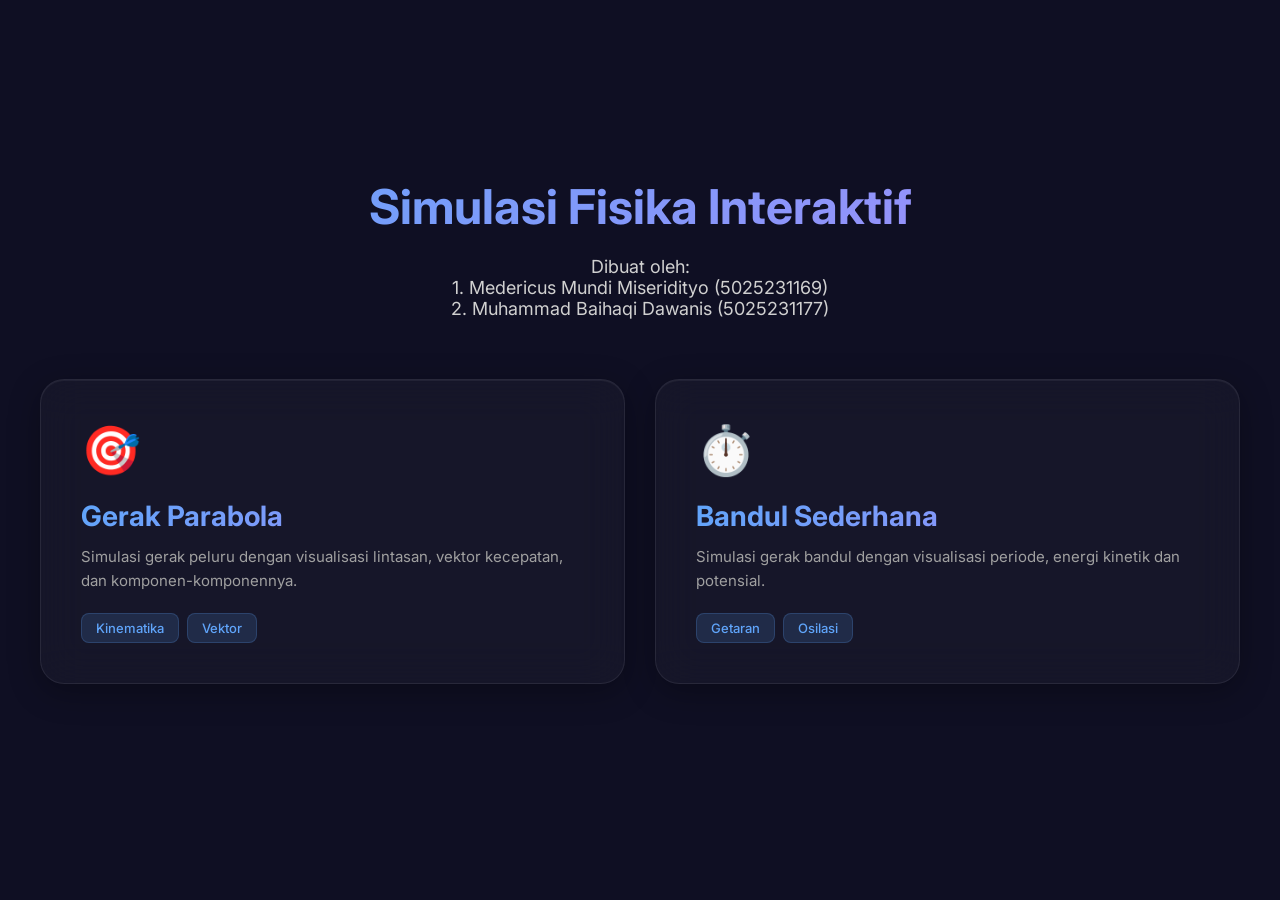
<file: index.html>
<!DOCTYPE html>
<html lang="id">
<head>
    <meta charset="UTF-8">
    <meta name="viewport" content="width=device-width, initial-scale=1.0">
    <title>Simulasi Fisika Interaktif</title>
    <link rel="preconnect" href="https://fonts.googleapis.com">
    <link rel="preconnect" href="https://fonts.gstatic.com" crossorigin>
    <link href="https://fonts.googleapis.com/css2?family=Inter:wght@400;500;600;700&display=swap" rel="stylesheet">
    <link rel="stylesheet" href="style.css">
</head>
<body>
    <div class="container">
        <h1>Simulasi Fisika Interaktif</h1>
        <p class="subtitle">
            Dibuat oleh: <br>
            1. Medericus Mundi Miseridityo (5025231169) <br>
            2. Muhammad Baihaqi Dawanis (5025231177) <br>
        </p>

        <div class="cards-grid">
            <!-- Card 1: Projectile Motion -->
            <a href="projectile/" class="card">
                <div class="card-icon">🎯</div>
                <h2 class="card-title">Gerak Parabola</h2>
                <p class="card-description">
                    Simulasi gerak peluru dengan visualisasi lintasan, vektor kecepatan, dan komponen-komponennya.
                </p>
                <div class="card-topics">
                    <span class="topic-tag">Kinematika</span>
                    <span class="topic-tag">Vektor</span>
                </div>
            </a>

            <!-- Card 2: Pendulum -->
            <a href="harmonic/" class="card">
                <div class="card-icon">⏱️</div>
                <h2 class="card-title">Bandul Sederhana</h2>
                <p class="card-description">
                    Simulasi gerak bandul dengan visualisasi periode, energi kinetik dan potensial.
                </p>
                <div class="card-topics">
                    <span class="topic-tag">Getaran</span>
                    <span class="topic-tag">Osilasi</span>
                </div>
            </a>
        </div>
    </div>
</body>
</html>
</file>
<file: style.css>
* {
    margin: 0;
    padding: 0;
    box-sizing: border-box;
}

body {
    font-family: 'Inter', -apple-system, BlinkMacSystemFont, 'Segoe UI', Roboto, sans-serif;
    background: #0f0f23;
    min-height: 100vh;
    display: flex;
    flex-direction: column;
    align-items: center;
    justify-content: center;
    padding: 40px 20px;
}

.container {
    max-width: 1200px;
    width: 100%;
}

h1 {
    text-align: center;
    margin-bottom: 20px;
    font-size: 48px;
    font-weight: 700;
    background: linear-gradient(135deg, #60a5fa 0%, #a78bfa 100%);
    -webkit-background-clip: text;
    -webkit-text-fill-color: transparent;
    background-clip: text;
}

.subtitle {
    text-align: center;
    color: #d0d0d0;
    font-size: 18px;
    margin-bottom: 60px;
}

.cards-grid {
    display: grid;
    grid-template-columns: repeat(auto-fit, minmax(320px, 1fr));
    gap: 30px;
    margin-bottom: 40px;
}

.card {
    background: rgba(255, 255, 255, 0.03);
    -webkit-backdrop-filter: blur(20px);
    backdrop-filter: blur(20px);
    border-radius: 24px;
    padding: 40px;
    border: 1px solid rgba(255, 255, 255, 0.08);
    box-shadow: 
        0 8px 32px rgba(0, 0, 0, 0.3),
        inset 0 1px 0 rgba(255, 255, 255, 0.05);
    transition: all 0.3s ease;
    cursor: pointer;
    text-decoration: none;
    display: block;
}

.card:hover {
    transform: translateY(-8px);
    border-color: rgba(96, 165, 250, 0.4);
    box-shadow: 
        0 16px 48px rgba(0, 0, 0, 0.4),
        inset 0 1px 0 rgba(255, 255, 255, 0.1),
        0 0 40px rgba(96, 165, 250, 0.2);
}

.card-icon {
    font-size: 48px;
    margin-bottom: 20px;
}

.card-title {
    font-size: 28px;
    font-weight: 700;
    background: linear-gradient(135deg, #60a5fa 0%, #a78bfa 100%);
    -webkit-background-clip: text;
    -webkit-text-fill-color: transparent;
    background-clip: text;
    margin-bottom: 12px;
}

.card-description {
    color: #a0a0a0;
    line-height: 1.6;
    font-size: 15px;
}

.card-topics {
    margin-top: 20px;
    display: flex;
    flex-wrap: wrap;
    gap: 8px;
}

.topic-tag {
    background: rgba(96, 165, 250, 0.15);
    color: #60a5fa;
    padding: 6px 14px;
    border-radius: 8px;
    font-size: 13px;
    font-weight: 500;
    border: 1px solid rgba(96, 165, 250, 0.2);
}

@media (max-width: 768px) {
    h1 {
        font-size: 36px;
    }

    .subtitle {
        font-size: 16px;
    }

    .cards-grid {
        grid-template-columns: 1fr;
    }
}
</file>
